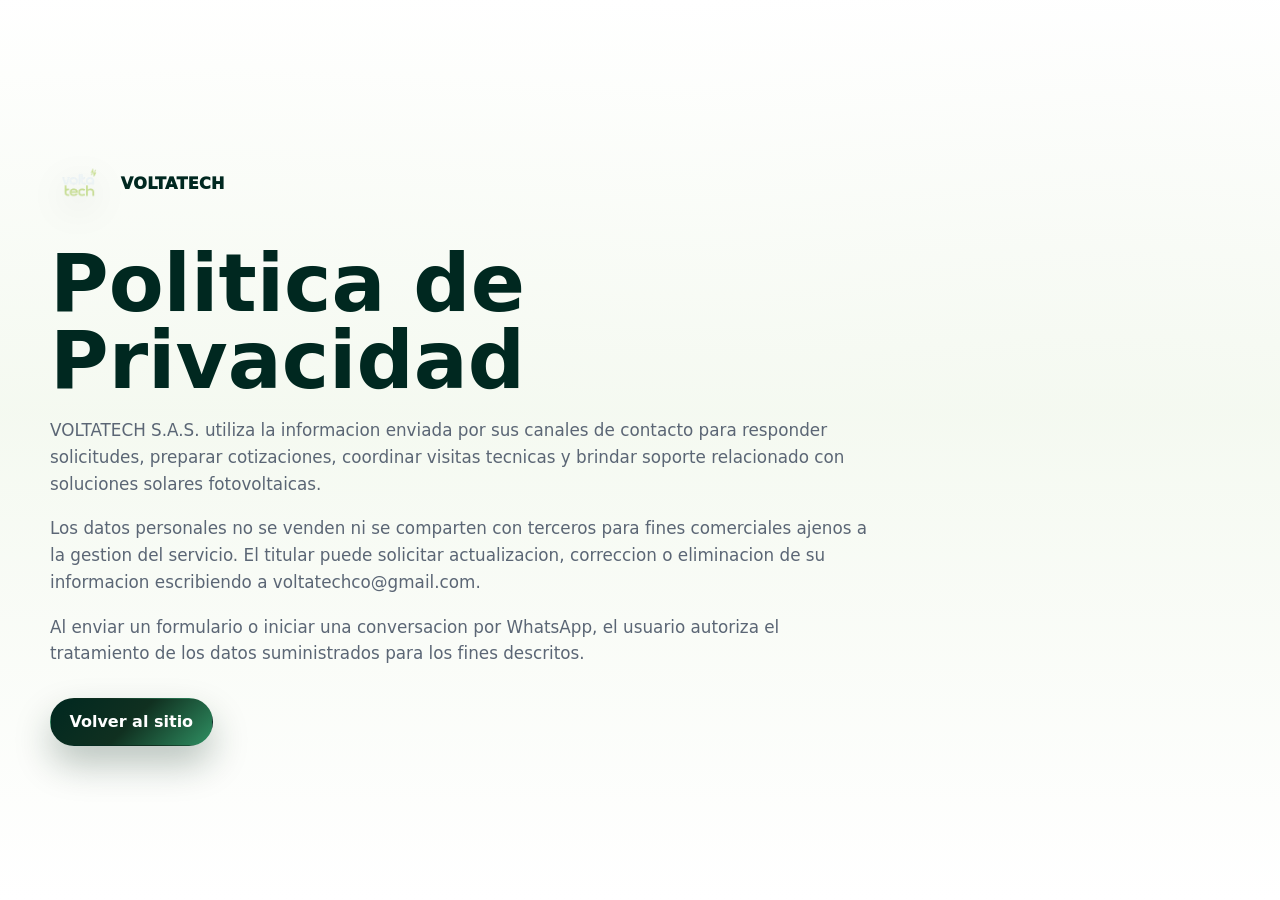
<file: politica-privacidad.html>
<!doctype html>
<html lang="es-CO">
  <head>
    <meta charset="utf-8" />
    <meta name="viewport" content="width=device-width, initial-scale=1" />
    <title>Politica de Privacidad | VOLTATECH S.A.S.</title>
    <meta
      name="description"
      content="Politica de privacidad de VOLTATECH S.A.S. para el tratamiento de datos enviados por formularios y canales de contacto."
    />
    <link rel="icon" type="image/png" href="images/favicon.png" />
    <link rel="stylesheet" href="style.css" />
  </head>
  <body>
    <main class="legal-page shell">
      <a class="brand" href="index.html">
        <img src="images/logo.png" width="48" height="48" alt="Logo VOLTATECH S.A.S." />
        <span>VOLTATECH</span>
      </a>
      <h1>Politica de Privacidad</h1>
      <p>
        VOLTATECH S.A.S. utiliza la informacion enviada por sus canales de contacto para responder solicitudes,
        preparar cotizaciones, coordinar visitas tecnicas y brindar soporte relacionado con soluciones solares
        fotovoltaicas.
      </p>
      <p>
        Los datos personales no se venden ni se comparten con terceros para fines comerciales ajenos a la gestion
        del servicio. El titular puede solicitar actualizacion, correccion o eliminacion de su informacion escribiendo
        a voltatechco@gmail.com.
      </p>
      <p>
        Al enviar un formulario o iniciar una conversacion por WhatsApp, el usuario autoriza el tratamiento de los
        datos suministrados para los fines descritos.
      </p>
      <a class="btn btn-primary" href="index.html#contacto">Volver al sitio</a>
    </main>
  </body>
</html>
</file>
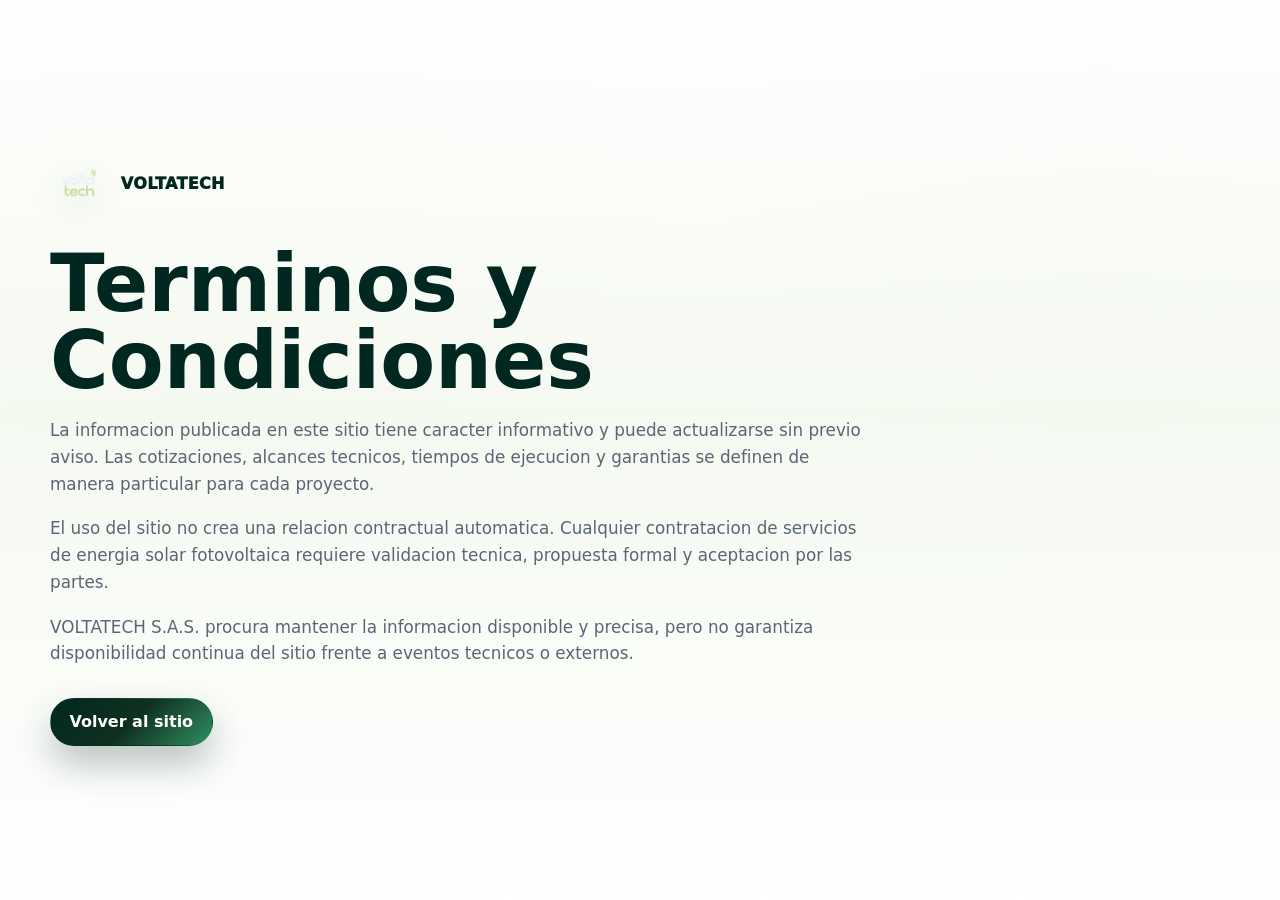
<file: terminos-condiciones.html>
<!doctype html>
<html lang="es-CO">
  <head>
    <meta charset="utf-8" />
    <meta name="viewport" content="width=device-width, initial-scale=1" />
    <title>Terminos y Condiciones | VOLTATECH S.A.S.</title>
    <meta
      name="description"
      content="Terminos y condiciones generales de uso del sitio web de VOLTATECH S.A.S."
    />
    <link rel="icon" type="image/png" href="images/favicon.png" />
    <link rel="stylesheet" href="style.css" />
  </head>
  <body>
    <main class="legal-page shell">
      <a class="brand" href="index.html">
        <img src="images/logo.png" width="48" height="48" alt="Logo VOLTATECH S.A.S." />
        <span>VOLTATECH</span>
      </a>
      <h1>Terminos y Condiciones</h1>
      <p>
        La informacion publicada en este sitio tiene caracter informativo y puede actualizarse sin previo aviso.
        Las cotizaciones, alcances tecnicos, tiempos de ejecucion y garantias se definen de manera particular para
        cada proyecto.
      </p>
      <p>
        El uso del sitio no crea una relacion contractual automatica. Cualquier contratacion de servicios de energia
        solar fotovoltaica requiere validacion tecnica, propuesta formal y aceptacion por las partes.
      </p>
      <p>
        VOLTATECH S.A.S. procura mantener la informacion disponible y precisa, pero no garantiza disponibilidad
        continua del sitio frente a eventos tecnicos o externos.
      </p>
      <a class="btn btn-primary" href="index.html#contacto">Volver al sitio</a>
    </main>
  </body>
</html>
</file>
<file: style.css>
:root {
  color-scheme: light;
  --ink: #07111f;
  --muted: #5b6675;
  --line: rgba(10, 35, 70, 0.12);
  --white: #ffffff;
  --cloud: #f5f8fc;
  --brand-green: #103020;
  --brand-green-deep: #002820;
  --brand-green-soft: #c7e68e;
  --brand-green-mist: #eef7e8;
  --green: #0fb872;
  --lime: #c7e68e;
  --steel: #e6efe2;
  --panel-blue: #1456d8;
  --panel-navy: #0c2346;
  --blue: var(--brand-green);
  --blue-dark: var(--brand-green-deep);
  --cyan: var(--brand-green-soft);
  --shadow: 0 22px 70px rgba(0, 32, 24, 0.12);
  --soft-shadow: 0 14px 36px rgba(16, 48, 32, 0.13);
  --radius: 8px;
  --section: clamp(4.5rem, 8vw, 8rem);
  --shell: min(1180px, calc(100% - 32px));
  --ease: cubic-bezier(0.22, 1, 0.36, 1);
}

* {
  box-sizing: border-box;
}

html {
  scroll-behavior: smooth;
  scroll-padding-top: 92px;
}

body {
  margin: 0;
  background:
    linear-gradient(180deg, rgba(255, 255, 255, 0.98), rgba(244, 249, 240, 0.94) 46%, #ffffff),
    radial-gradient(circle at 18% 12%, rgba(199, 230, 142, 0.24), transparent 34%),
    radial-gradient(circle at 86% 9%, rgba(16, 48, 32, 0.12), transparent 30%);
  color: var(--ink);
  font-family:
    Inter, ui-sans-serif, system-ui, -apple-system, BlinkMacSystemFont, "Segoe UI",
    sans-serif;
  line-height: 1.6;
  overflow-x: hidden;
}

body.menu-open {
  overflow: hidden;
}

img,
svg {
  display: block;
}

img {
  max-width: 100%;
}

a {
  color: inherit;
  text-decoration: none;
}

button,
input,
textarea {
  font: inherit;
}

button {
  cursor: pointer;
}

::selection {
  background: rgba(199, 230, 142, 0.45);
}

.skip-link {
  position: fixed;
  left: 1rem;
  top: 1rem;
  z-index: 100;
  translate: 0 -150%;
  background: var(--ink);
  color: var(--white);
  padding: 0.75rem 1rem;
  border-radius: 6px;
  transition: translate 0.2s ease;
}

.skip-link:focus {
  translate: 0;
}

.shell {
  width: var(--shell);
  margin-inline: auto;
}

.section {
  padding-block: var(--section);
}

.section-flow {
  padding-block: clamp(7.5rem, 12vw, 10rem) clamp(4rem, 8vw, 7rem);
}

.section-heading {
  max-width: 740px;
  margin-bottom: clamp(2rem, 5vw, 4rem);
}

.section-heading h2,
.cta h2 {
  margin: 0;
  font-size: clamp(2.25rem, 7vw, 5.2rem);
  line-height: 0.98;
  letter-spacing: 0;
}

.section-heading p:not(.eyebrow),
.hero-text,
.footer p {
  color: var(--muted);
  font-size: clamp(1rem, 2vw, 1.14rem);
}

.eyebrow {
  display: inline-flex;
  align-items: center;
  gap: 0.55rem;
  margin: 0 0 1rem;
  color: var(--blue);
  font-size: 0.76rem;
  font-weight: 800;
  letter-spacing: 0.08em;
  text-transform: uppercase;
}

.eyebrow::before {
  content: "";
  width: 2.3rem;
  height: 2px;
  border-radius: 999px;
  background: linear-gradient(90deg, var(--green), var(--blue));
}

.btn {
  position: relative;
  isolation: isolate;
  display: inline-flex;
  align-items: center;
  justify-content: center;
  gap: 0.6rem;
  min-height: 48px;
  padding: 0.85rem 1.15rem;
  border: 1px solid transparent;
  border-radius: 999px;
  font-weight: 800;
  line-height: 1;
  transition:
    transform 0.35s var(--ease),
    box-shadow 0.35s var(--ease),
    border-color 0.35s var(--ease),
    background 0.35s var(--ease);
}

.btn svg {
  width: 1.15rem;
  height: 1.15rem;
  fill: none;
  stroke: currentColor;
  stroke-width: 2.3;
  stroke-linecap: round;
  stroke-linejoin: round;
}

.btn:hover {
  transform: translateY(-3px);
}

.btn-primary {
  background: linear-gradient(135deg, var(--brand-green-deep), var(--brand-green), #2f8f62);
  color: var(--white);
  box-shadow: 0 18px 36px rgba(16, 48, 32, 0.28);
}

.btn-ghost {
  background: rgba(255, 255, 255, 0.72);
  color: var(--blue-dark);
  border-color: var(--line);
  backdrop-filter: blur(14px);
}

.hero .btn-ghost {
  background: rgba(255, 255, 255, 0.1);
  color: var(--white);
  border-color: rgba(255, 255, 255, 0.28);
  box-shadow: 0 16px 38px rgba(0, 18, 12, 0.18);
}

.hero .btn-ghost:hover {
  background: rgba(255, 255, 255, 0.18);
  border-color: rgba(255, 255, 255, 0.42);
}

.btn-light {
  background: var(--white);
  color: var(--blue-dark);
  min-height: 58px;
  padding-inline: 1.45rem;
  box-shadow: 0 20px 48px rgba(3, 16, 36, 0.18);
}

.btn-small {
  min-height: 42px;
  padding: 0.7rem 1rem;
  background: var(--white);
  color: var(--brand-green);
  box-shadow: 0 14px 28px rgba(0, 40, 32, 0.2);
  font-size: 0.88rem;
}

.cursor-glow {
  position: fixed;
  inset: auto auto 0 0;
  z-index: 1;
  width: 20rem;
  height: 20rem;
  border-radius: 50%;
  pointer-events: none;
  opacity: 0;
  background: radial-gradient(circle, rgba(199, 230, 142, 0.2), transparent 62%);
  transform: translate3d(-50%, -50%, 0);
  transition: opacity 0.25s ease;
}

.site-header {
  position: fixed;
  inset: 0 0 auto;
  z-index: 50;
  background: linear-gradient(135deg, rgba(16, 48, 32, 0.94), rgba(0, 40, 32, 0.9));
  border-bottom: 1px solid rgba(199, 230, 142, 0.16);
  box-shadow: 0 18px 42px rgba(0, 32, 24, 0.18);
  backdrop-filter: blur(18px);
  transition:
    background 0.35s ease,
    border-color 0.35s ease,
    box-shadow 0.35s ease,
    backdrop-filter 0.35s ease;
}

.site-header::before {
  content: "";
  position: absolute;
  inset: 0;
  pointer-events: none;
  background: linear-gradient(90deg, transparent, rgba(255, 255, 255, 0.1), transparent);
  opacity: 0.7;
}

.site-header.is-scrolled,
.site-header.menu-active {
  background: linear-gradient(135deg, rgba(16, 48, 32, 0.88), rgba(0, 40, 32, 0.84));
  border-bottom: 1px solid rgba(199, 230, 142, 0.24);
  box-shadow: 0 18px 46px rgba(0, 32, 24, 0.24);
  backdrop-filter: blur(24px);
}

.nav {
  min-height: 92px;
  display: flex;
  align-items: center;
  justify-content: space-between;
  gap: 1rem;
}

.brand {
  display: inline-flex;
  align-items: center;
  gap: 0.8rem;
  font-weight: 950;
  letter-spacing: 0.02em;
  color: var(--blue-dark);
}

.brand img {
  width: 58px;
  height: 58px;
  border-radius: 0;
  object-fit: contain;
  background: transparent;
  padding: 0;
  box-shadow: none;
  filter: drop-shadow(0 10px 18px rgba(0, 24, 18, 0.16));
}

.site-header .brand {
  color: var(--white);
  font-size: clamp(0.95rem, 2.4vw, 1.1rem);
  text-shadow: 0 1px 18px rgba(0, 0, 0, 0.2);
}

.site-header .brand img {
  width: clamp(70px, 9vw, 86px);
  height: clamp(70px, 9vw, 86px);
  filter:
    drop-shadow(0 14px 22px rgba(0, 18, 12, 0.24))
    drop-shadow(0 0 18px rgba(255, 255, 255, 0.16));
}

.nav-toggle {
  position: relative;
  z-index: 60;
  display: grid;
  place-items: center;
  width: 46px;
  height: 46px;
  border: 1px solid rgba(199, 230, 142, 0.28);
  border-radius: 999px;
  background: rgba(255, 255, 255, 0.94);
}

.nav-toggle span {
  position: absolute;
  width: 18px;
  height: 2px;
  border-radius: 99px;
  background: var(--brand-green);
  transition:
    transform 0.3s var(--ease),
    opacity 0.3s var(--ease);
}

.nav-toggle span:nth-child(1) {
  transform: translateY(-6px);
}

.nav-toggle span:nth-child(3) {
  transform: translateY(6px);
}

.nav-toggle[aria-expanded="true"] span:nth-child(1) {
  transform: rotate(45deg);
}

.nav-toggle[aria-expanded="true"] span:nth-child(2) {
  opacity: 0;
}

.nav-toggle[aria-expanded="true"] span:nth-child(3) {
  transform: rotate(-45deg);
}

.nav-panel {
  position: fixed;
  inset: 96px 16px auto;
  display: grid;
  gap: 0.15rem;
  padding: 1rem;
  border: 1px solid rgba(255, 255, 255, 0.72);
  border-radius: var(--radius);
  background: linear-gradient(145deg, rgba(16, 48, 32, 0.96), rgba(0, 40, 32, 0.94));
  box-shadow: 0 26px 70px rgba(0, 32, 24, 0.32);
  backdrop-filter: blur(24px);
  opacity: 0;
  pointer-events: none;
  transform: translateY(-12px);
  transition:
    opacity 0.28s ease,
    transform 0.28s var(--ease);
}

.nav-panel.is-open {
  opacity: 1;
  pointer-events: auto;
  transform: translateY(0);
}

.nav-panel a:not(.btn) {
  padding: 0.85rem 0.8rem;
  color: rgba(255, 255, 255, 0.88);
  border-radius: 8px;
  font-weight: 700;
}

.nav-panel a:not(.btn):hover {
  background: rgba(199, 230, 142, 0.12);
  color: var(--brand-green-soft);
}

.hero {
  position: relative;
  overflow: clip;
  isolation: isolate;
  min-height: min(940px, max(720px, 100svh));
  display: grid;
  align-items: center;
  background: var(--brand-green-deep);
  color: var(--white);
}

.hero::before {
  content: "";
  position: absolute;
  inset: 0;
  z-index: -1;
  pointer-events: none;
  background:
    linear-gradient(rgba(255, 255, 255, 0.055) 1px, transparent 1px),
    linear-gradient(90deg, rgba(255, 255, 255, 0.045) 1px, transparent 1px);
  background-size: 84px 84px;
  mask-image: linear-gradient(to bottom, black, transparent 78%);
}

.hero::after {
  content: "";
  position: absolute;
  inset: auto 0 0;
  z-index: -1;
  height: 34%;
  pointer-events: none;
  background: linear-gradient(to bottom, transparent, rgba(255, 255, 255, 0.98));
}

.hero-video-wrap {
  position: absolute;
  inset: 0;
  z-index: -3;
  overflow: hidden;
}

.hero-video {
  width: 100%;
  height: 100%;
  object-fit: cover;
  object-position: center;
  opacity: 0.72;
  filter: saturate(1.06) contrast(1.08) brightness(0.82);
  transform: scale(1.01);
}

.hero-shade {
  position: absolute;
  inset: 0;
  z-index: -2;
  pointer-events: none;
  background:
    radial-gradient(circle at 74% 24%, rgba(199, 230, 142, 0.18), transparent 32%),
    linear-gradient(90deg, rgba(0, 24, 18, 0.88) 0%, rgba(16, 48, 32, 0.62) 45%, rgba(0, 24, 18, 0.22) 100%),
    linear-gradient(180deg, rgba(0, 24, 18, 0.18), rgba(0, 24, 18, 0.74));
}

.hero-grid {
  position: relative;
  z-index: 1;
  display: grid;
  gap: clamp(2rem, 5vw, 4rem);
  align-items: center;
  min-height: clamp(640px, 82svh, 860px);
}

.hero h1 {
  max-width: 940px;
  margin: 0;
  font-size: clamp(2.75rem, 7.4vw, 6.15rem);
  line-height: 0.98;
  letter-spacing: 0;
  color: var(--white);
  text-shadow: 0 22px 60px rgba(0, 18, 12, 0.42);
  text-wrap: balance;
}

.hero .eyebrow {
  color: var(--brand-green-soft);
}

.hero .eyebrow::before {
  background: linear-gradient(90deg, var(--brand-green-soft), var(--white));
}

.hero-text {
  max-width: 720px;
  margin: 1.25rem 0 0;
  color: rgba(255, 255, 255, 0.84);
  text-shadow: 0 12px 38px rgba(0, 18, 12, 0.36);
  text-wrap: pretty;
}

.hero-actions {
  display: flex;
  flex-wrap: wrap;
  gap: 0.85rem;
  margin-top: 2rem;
}

.trust-strip {
  display: flex;
  flex-wrap: wrap;
  gap: 0.65rem;
  margin-top: 2rem;
}

.trust-strip span {
  padding: 0.56rem 0.75rem;
  border: 1px solid rgba(255, 255, 255, 0.22);
  border-radius: 999px;
  background: rgba(255, 255, 255, 0.12);
  color: rgba(255, 255, 255, 0.9);
  font-size: 0.84rem;
  font-weight: 800;
  backdrop-filter: blur(14px);
}

.hero-visual {
  position: relative;
  min-height: clamp(190px, 38vw, 420px);
  pointer-events: none;
}

.floating-card {
  position: absolute;
  display: grid;
  gap: 0.1rem;
  min-width: 142px;
  padding: 1rem 1.1rem;
  border: 1px solid rgba(255, 255, 255, 0.28);
  border-radius: var(--radius);
  background: linear-gradient(145deg, rgba(255, 255, 255, 0.18), rgba(255, 255, 255, 0.07));
  box-shadow: 0 24px 70px rgba(0, 18, 12, 0.24);
  backdrop-filter: blur(22px);
  animation: float 6s ease-in-out infinite;
}

.floating-card span {
  color: var(--white);
  font-size: 1.55rem;
  font-weight: 950;
  line-height: 1;
}

.floating-card small {
  color: rgba(255, 255, 255, 0.72);
  font-weight: 800;
}

.card-one {
  left: 0;
  bottom: 18%;
}

.card-two {
  right: 0;
  top: 10%;
  animation-delay: -2s;
}

.hero-signal {
  position: absolute;
  right: 10%;
  bottom: 4%;
  display: grid;
  gap: 0.65rem;
  width: min(260px, 52vw);
  opacity: 0.82;
}

.hero-signal span {
  display: block;
  height: 2px;
  border-radius: 999px;
  background: linear-gradient(90deg, transparent, rgba(199, 230, 142, 0.72), transparent);
  animation: signal 3.8s ease-in-out infinite;
}

.hero-signal span:nth-child(2) {
  width: 72%;
  margin-left: auto;
  animation-delay: -1.1s;
}

.hero-signal span:nth-child(3) {
  width: 48%;
  animation-delay: -2.2s;
}

.stats {
  display: grid;
  gap: 1rem;
  margin-top: -1rem;
  padding-bottom: clamp(3rem, 7vw, 6rem);
}

.stat-card,
.feature-card,
.project-card,
.testimonial-frame,
.contact-form,
.contact-card,
.timeline-step {
  border: 1px solid rgba(255, 255, 255, 0.72);
  border-radius: var(--radius);
  background: rgba(255, 255, 255, 0.74);
  box-shadow:
    0 18px 54px rgba(0, 32, 24, 0.08),
    inset 0 1px 0 rgba(255, 255, 255, 0.72);
  backdrop-filter: blur(18px);
}

.stat-card {
  padding: 1.35rem;
}

.stat-card strong {
  display: block;
  color: var(--blue-dark);
  font-size: clamp(2.2rem, 12vw, 4rem);
  line-height: 1;
}

.stat-card span {
  color: var(--muted);
  font-weight: 800;
}

.service-grid {
  display: grid;
  gap: 1rem;
}

.feature-card {
  position: relative;
  overflow: hidden;
  min-height: 232px;
  padding: 1.35rem;
  transition:
    transform 0.4s var(--ease),
    box-shadow 0.4s var(--ease),
    border-color 0.4s ease;
}

.feature-card::after {
  content: "";
  position: absolute;
  inset: auto 1.35rem 0;
  height: 3px;
  background: linear-gradient(90deg, var(--green), var(--blue), var(--cyan));
  transform: scaleX(0);
  transform-origin: left;
  transition: transform 0.45s var(--ease);
}

.feature-card:hover {
  transform: translateY(-8px);
  border-color: rgba(16, 48, 32, 0.22);
  box-shadow: 0 28px 80px rgba(16, 48, 32, 0.14);
}

.feature-card:hover::after {
  transform: scaleX(1);
}

.feature-card svg {
  width: 2.45rem;
  height: 2.45rem;
  margin-bottom: 1.3rem;
  color: var(--blue);
  fill: none;
  stroke: currentColor;
  stroke-width: 1.8;
  stroke-linecap: round;
  stroke-linejoin: round;
}

.feature-card h3,
.timeline-step h3,
.project-card h3 {
  margin: 0;
  color: var(--blue-dark);
  font-size: 1.2rem;
  line-height: 1.2;
}

.feature-card p,
.timeline-step p {
  margin: 0.7rem 0 0;
  color: var(--muted);
}

.section-tint {
  background:
    linear-gradient(135deg, rgba(6, 27, 61, 0.96), rgba(8, 60, 96, 0.94)),
    radial-gradient(circle at 80% 30%, rgba(16, 200, 120, 0.18), transparent 34%);
  color: var(--white);
}

.section-tint .eyebrow,
.section-dark .eyebrow,
.cta .eyebrow {
  color: var(--lime);
}

.section-tint .section-heading p:not(.eyebrow),
.section-dark .section-heading p:not(.eyebrow) {
  color: rgba(255, 255, 255, 0.72);
}

.split {
  display: grid;
  gap: 2rem;
  align-items: start;
}

.benefit-grid {
  display: grid;
  gap: 0.8rem;
}

.benefit {
  display: flex;
  align-items: center;
  gap: 0.9rem;
  min-height: 64px;
  padding: 1rem;
  border: 1px solid rgba(255, 255, 255, 0.14);
  border-radius: var(--radius);
  background: rgba(255, 255, 255, 0.08);
  color: rgba(255, 255, 255, 0.92);
  font-weight: 850;
  backdrop-filter: blur(12px);
}

.benefit span {
  color: var(--lime);
  font-weight: 950;
}

.timeline {
  position: relative;
  display: grid;
  gap: 1rem;
}

.timeline::before {
  content: "";
  position: absolute;
  left: 20px;
  top: 1rem;
  bottom: 1rem;
  width: 2px;
  background: linear-gradient(var(--blue), var(--green));
}

.timeline-step {
  position: relative;
  padding: 1.2rem 1.2rem 1.2rem 4.2rem;
}

.timeline-step > span {
  position: absolute;
  left: 0.8rem;
  top: 1.1rem;
  display: grid;
  place-items: center;
  width: 2.55rem;
  height: 2.55rem;
  border-radius: 999px;
  background: linear-gradient(135deg, var(--blue), var(--green));
  color: var(--white);
  font-weight: 950;
  box-shadow: 0 12px 28px rgba(16, 48, 32, 0.24);
}

.filters {
  display: flex;
  gap: 0.6rem;
  overflow-x: auto;
  padding-bottom: 0.35rem;
  margin-bottom: 1.4rem;
}

.filter {
  flex: 0 0 auto;
  border: 1px solid var(--line);
  border-radius: 999px;
  background: rgba(255, 255, 255, 0.76);
  color: #26364d;
  padding: 0.7rem 1rem;
  font-weight: 850;
  transition:
    background 0.25s ease,
    color 0.25s ease,
    border-color 0.25s ease;
}

.filter.active,
.filter:hover {
  background: var(--blue-dark);
  color: var(--white);
  border-color: var(--blue-dark);
}

.project-grid {
  display: grid;
  gap: 1rem;
}

.project-card {
  overflow: hidden;
  transition:
    transform 0.35s var(--ease),
    opacity 0.25s ease;
}

.project-card:hover {
  transform: translateY(-7px);
}

.project-card.is-hidden {
  display: none;
}

.project-card > div:last-child {
  padding: 1.1rem;
}

.project-card span {
  display: block;
  margin-bottom: 0.35rem;
  color: var(--blue);
  font-size: 0.82rem;
  font-weight: 900;
  text-transform: uppercase;
}

.project-art {
  min-height: 250px;
  background-color: #eaf3fb;
  background-repeat: no-repeat;
  background-size: cover;
  transition: transform 0.5s var(--ease);
}

.project-card:hover .project-art {
  transform: scale(1.04);
}

.project-art.residential {
  background-image:
    linear-gradient(155deg, transparent 48%, rgba(6, 27, 61, 0.18) 49% 53%, transparent 54%),
    linear-gradient(28deg, transparent 40%, #143f79 41% 56%, transparent 57%),
    linear-gradient(0deg, #ffffff 0 28%, transparent 29%),
    linear-gradient(135deg, #dff7ff, #f7fbff 55%, #dff8ea);
}

.project-art.commercial {
  background-image:
    repeating-linear-gradient(100deg, rgba(18, 104, 255, 0.9) 0 18px, rgba(8, 30, 67, 0.94) 18px 32px),
    linear-gradient(180deg, #e8f9ff, #ffffff);
  background-size: 72% 44%, cover;
  background-position: center 62%, center;
}

.project-art.industrial {
  background-image:
    linear-gradient(90deg, rgba(6, 27, 61, 0.88) 0 18%, transparent 18% 28%, rgba(6, 27, 61, 0.82) 28% 46%, transparent 46%),
    repeating-linear-gradient(96deg, rgba(18, 104, 255, 0.88) 0 16px, rgba(3, 21, 48, 0.94) 16px 30px),
    linear-gradient(145deg, #e9fbff, #f8fff9);
  background-size: 100% 50%, 76% 42%, cover;
  background-position: bottom, center 66%, center;
}

.section-dark {
  background:
    linear-gradient(135deg, #001a14, var(--brand-green-deep) 52%, var(--brand-green)),
    radial-gradient(circle at 75% 20%, rgba(199, 230, 142, 0.18), transparent 32%);
  color: var(--white);
}

.testimonials {
  display: grid;
  gap: 1rem;
}

.testimonial-frame {
  display: grid;
  grid-template-columns: 46px 1fr 46px;
  align-items: center;
  gap: 0.65rem;
  padding: 0.75rem;
  background: rgba(255, 255, 255, 0.08);
}

.slider-btn {
  display: grid;
  place-items: center;
  width: 44px;
  height: 44px;
  border: 1px solid rgba(255, 255, 255, 0.2);
  border-radius: 999px;
  background: rgba(255, 255, 255, 0.08);
  color: var(--white);
}

.slider-btn svg {
  width: 1.3rem;
  height: 1.3rem;
  fill: none;
  stroke: currentColor;
  stroke-width: 2.4;
  stroke-linecap: round;
  stroke-linejoin: round;
}

.testimonial-track {
  position: relative;
  min-height: 330px;
}

.testimonial {
  position: absolute;
  inset: 0;
  display: grid;
  place-items: center;
  align-content: center;
  gap: 0.75rem;
  padding: 1rem;
  text-align: center;
  opacity: 0;
  transform: translateY(12px);
  transition:
    opacity 0.35s ease,
    transform 0.35s var(--ease);
}

.testimonial.active {
  opacity: 1;
  transform: translateY(0);
}

.testimonial p {
  max-width: 680px;
  margin: 0;
  color: rgba(255, 255, 255, 0.86);
  font-size: clamp(1.1rem, 3vw, 1.6rem);
}

.testimonial strong {
  font-size: 1.04rem;
}

.testimonial span,
.testimonial small {
  color: rgba(255, 255, 255, 0.68);
}

.avatar {
  display: grid;
  place-items: center;
  width: 58px;
  height: 58px;
  border-radius: 50%;
  background: linear-gradient(135deg, var(--green), var(--blue));
  color: var(--white);
  font-weight: 950;
}

.faq-list {
  display: grid;
  gap: 0.85rem;
}

.faq-item {
  border: 1px solid var(--line);
  border-radius: var(--radius);
  background: rgba(255, 255, 255, 0.78);
  box-shadow: 0 16px 42px rgba(7, 17, 31, 0.06);
  overflow: hidden;
}

.faq-item summary {
  list-style: none;
  cursor: pointer;
  padding: 1.1rem;
  color: var(--blue-dark);
  font-weight: 900;
}

.faq-item summary::-webkit-details-marker {
  display: none;
}

.faq-item p {
  margin: 0;
  padding: 0 1.1rem 1.1rem;
  color: var(--muted);
}

.cta {
  position: relative;
  overflow: hidden;
  background:
    radial-gradient(circle at 82% 12%, rgba(255, 255, 255, 0.22), transparent 28%),
    linear-gradient(135deg, var(--brand-green-deep), var(--brand-green) 58%, #6ea657);
  color: var(--white);
}

.cta-inner {
  display: grid;
  gap: 1.2rem;
  justify-items: start;
}

.cta h2 {
  max-width: 860px;
}

.contact-grid {
  display: grid;
  gap: 1rem;
}

.contact-form {
  display: grid;
  gap: 1rem;
  padding: 1rem;
}

.contact-form label {
  display: grid;
  gap: 0.42rem;
  color: var(--blue-dark);
  font-weight: 850;
}

.contact-form input,
.contact-form textarea {
  width: 100%;
  border: 1px solid var(--line);
  border-radius: 8px;
  background: rgba(255, 255, 255, 0.86);
  color: var(--ink);
  padding: 0.9rem 1rem;
  outline: none;
  transition:
    border-color 0.2s ease,
    box-shadow 0.2s ease;
}

.contact-form input:focus,
.contact-form textarea:focus {
  border-color: rgba(16, 48, 32, 0.62);
  box-shadow: 0 0 0 4px rgba(199, 230, 142, 0.22);
}

.contact-form textarea {
  resize: vertical;
}

.full {
  grid-column: 1 / -1;
}

.form-note {
  min-height: 1.4rem;
  margin: 0;
  color: var(--green);
  font-weight: 850;
}

.contact-card {
  overflow: hidden;
}

.map {
  min-height: 280px;
  background: var(--steel);
}

.map iframe {
  width: 100%;
  height: 100%;
  min-height: 280px;
  border: 0;
}

.contact-lines {
  display: grid;
  gap: 0.55rem;
  padding: 1.1rem;
  color: var(--muted);
}

.contact-lines strong {
  color: var(--blue-dark);
  font-size: 1.15rem;
}

.contact-lines a {
  color: var(--blue);
  font-weight: 850;
}

.footer {
  padding: 3rem 0 1.4rem;
  background: linear-gradient(135deg, #001a14, var(--brand-green-deep));
  color: rgba(255, 255, 255, 0.72);
}

.footer-grid {
  display: grid;
  gap: 2rem;
}

.footer .brand {
  color: var(--white);
}

.footer h3 {
  margin: 0 0 0.85rem;
  color: var(--white);
  font-size: 0.95rem;
}

.footer a,
.footer span {
  display: block;
  margin-bottom: 0.55rem;
}

.footer a:hover {
  color: var(--white);
}

.socials {
  display: flex;
  gap: 0.65rem;
  margin-bottom: 1rem;
}

.socials a {
  display: grid;
  place-items: center;
  width: 42px;
  height: 42px;
  border: 1px solid rgba(255, 255, 255, 0.15);
  border-radius: 999px;
  background: rgba(255, 255, 255, 0.06);
}

.socials svg {
  width: 1.15rem;
  height: 1.15rem;
  fill: none;
  stroke: currentColor;
  stroke-width: 1.9;
  stroke-linecap: round;
  stroke-linejoin: round;
}

.copyright {
  margin-top: 2.4rem;
  padding-top: 1.2rem;
  border-top: 1px solid rgba(255, 255, 255, 0.1);
  font-size: 0.9rem;
}

.legal-page {
  min-height: 100vh;
  display: grid;
  align-content: center;
  gap: 1.1rem;
  padding-block: clamp(4rem, 10vw, 7rem);
}

.legal-page h1 {
  max-width: 820px;
  margin: 1rem 0 0;
  color: var(--blue-dark);
  font-size: clamp(2.6rem, 8vw, 5rem);
  line-height: 0.96;
  letter-spacing: 0;
}

.legal-page p {
  max-width: 820px;
  margin: 0;
  color: var(--muted);
  font-size: 1.05rem;
}

.legal-page .btn {
  justify-self: start;
  margin-top: 0.8rem;
}

.reveal {
  opacity: 0;
  transform: translateY(22px);
  transition:
    opacity 0.75s ease,
    transform 0.75s var(--ease);
}

.reveal.is-visible {
  opacity: 1;
  transform: translateY(0);
}

@keyframes dash {
  to {
    stroke-dashoffset: -120;
  }
}

@keyframes pulse {
  50% {
    opacity: 0.72;
    transform: scale(1.04);
  }
}

@keyframes float {
  50% {
    transform: translateY(-12px);
  }
}

@keyframes signal {
  0%,
  100% {
    opacity: 0.25;
    transform: translateX(-18px);
  }

  50% {
    opacity: 1;
    transform: translateX(18px);
  }
}

@media (max-width: 639px) {
  .hero {
    min-height: 820px;
  }

  .hero-video {
    opacity: 0.58;
    object-position: center top;
    filter: saturate(1.02) contrast(1.12) brightness(0.72);
  }

  .hero-shade {
    background:
      radial-gradient(circle at 72% 20%, rgba(199, 230, 142, 0.16), transparent 34%),
      linear-gradient(180deg, rgba(0, 24, 18, 0.9) 0%, rgba(16, 48, 32, 0.76) 48%, rgba(0, 24, 18, 0.78) 100%);
  }

  .hero-grid {
    min-height: 700px;
    align-content: center;
  }

  .hero h1 {
    max-width: 11ch;
    font-size: clamp(2.55rem, 10.8vw, 3.75rem);
    line-height: 1.02;
  }

  .hero-text {
    max-width: 34rem;
    font-size: 1rem;
  }

  .hero-visual {
    min-height: 170px;
  }

  .floating-card {
    min-width: 128px;
    padding: 0.85rem 0.9rem;
  }

  .card-one {
    bottom: 12%;
  }

  .card-two {
    top: 0;
  }
}

@media (hover: hover) and (pointer: fine) {
  body:hover .cursor-glow {
    opacity: 1;
  }
}

@media (min-width: 640px) {
  .stats,
  .service-grid,
  .benefit-grid,
  .project-grid,
  .footer-grid {
    grid-template-columns: repeat(2, minmax(0, 1fr));
  }

  .contact-form {
    grid-template-columns: repeat(2, minmax(0, 1fr));
    padding: 1.25rem;
  }
}

@media (min-width: 860px) {
  .nav-toggle {
    display: none;
  }

  .nav-panel {
    position: static;
    display: flex;
    align-items: center;
    gap: 0.25rem;
    padding: 0;
    border: 0;
    border-radius: 0;
    background: transparent;
    box-shadow: none;
    backdrop-filter: none;
    opacity: 1;
    pointer-events: auto;
    transform: none;
  }

  .nav-panel a:not(.btn) {
    padding: 0.6rem 0.62rem;
    font-size: 0.88rem;
  }

  .hero-grid {
    grid-template-columns: minmax(0, 1.12fr) minmax(260px, 0.58fr);
  }

  .hero-copy {
    max-width: 980px;
    padding-top: 1.5rem;
  }

  .stats {
    grid-template-columns: repeat(4, minmax(0, 1fr));
  }

  .service-grid {
    grid-template-columns: repeat(3, minmax(0, 1fr));
  }

  .split,
  .contact-grid,
  .testimonials {
    grid-template-columns: minmax(0, 0.85fr) minmax(0, 1.15fr);
  }

  .split .section-heading,
  .testimonials .section-heading {
    position: sticky;
    top: 110px;
    margin-bottom: 0;
  }

  .timeline {
    grid-template-columns: repeat(5, minmax(0, 1fr));
  }

  .timeline::before {
    left: 0;
    right: 0;
    top: 22px;
    bottom: auto;
    width: auto;
    height: 2px;
  }

  .timeline-step {
    padding: 4.4rem 1rem 1.1rem;
  }

  .timeline-step > span {
    left: 1rem;
    top: 0;
  }

  .project-grid {
    grid-template-columns: 1.2fr 0.9fr 0.9fr;
  }

  .project-card:first-child .project-art {
    min-height: 420px;
  }

  .footer-grid {
    grid-template-columns: 1.4fr 0.75fr 0.75fr 0.8fr;
  }
}

@media (min-width: 860px) and (max-width: 1079px) {
  .nav-toggle {
    display: grid;
  }

  .nav-panel {
    position: fixed;
    inset: 96px 16px auto;
    display: grid;
    align-items: stretch;
    gap: 0.15rem;
    padding: 1rem;
    border: 1px solid rgba(255, 255, 255, 0.72);
    border-radius: var(--radius);
    background: linear-gradient(145deg, rgba(16, 48, 32, 0.96), rgba(0, 40, 32, 0.94));
    box-shadow: 0 26px 70px rgba(0, 32, 24, 0.32);
    backdrop-filter: blur(24px);
    opacity: 0;
    pointer-events: none;
    transform: translateY(-12px);
  }

  .nav-panel.is-open {
    opacity: 1;
    pointer-events: auto;
    transform: translateY(0);
  }

  .nav-panel a:not(.btn) {
    padding: 0.85rem 0.8rem;
    color: rgba(255, 255, 255, 0.88);
    font-size: 0.95rem;
  }
}

@media (min-width: 1080px) {
  .nav-toggle {
    display: none;
  }
}

@media (min-width: 1180px) {
  .nav-panel a:not(.btn) {
    padding-inline: 0.82rem;
  }

  .hero-visual {
    min-height: 520px;
  }
}

@media (min-width: 1800px) {
  :root {
    --shell: min(1480px, calc(100% - 96px));
  }

  .hero-grid {
    grid-template-columns: minmax(0, 1.05fr) minmax(420px, 0.62fr);
  }

  .hero h1 {
    max-width: 1080px;
    font-size: clamp(5.3rem, 5.8vw, 6.9rem);
  }
}

@media (prefers-reduced-motion: reduce) {
  *,
  *::before,
  *::after {
    animation-duration: 0.01ms !important;
    animation-iteration-count: 1 !important;
    scroll-behavior: auto !important;
    transition-duration: 0.01ms !important;
  }

  .reveal {
    opacity: 1;
    transform: none;
  }
}
</file>
